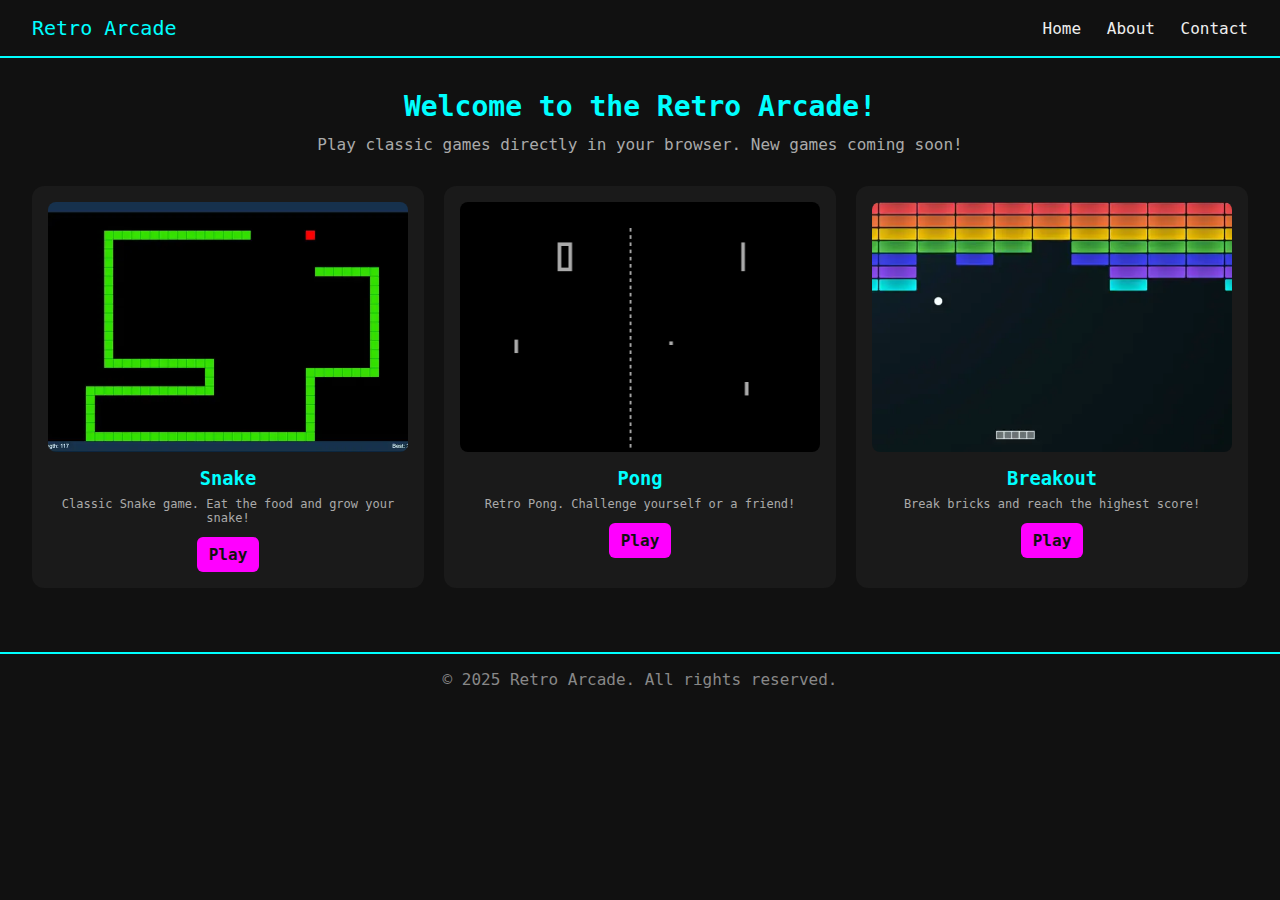
<file: index.html>
<!DOCTYPE html>
<html lang="en">
<head>
  <meta charset="UTF-8">
  <meta name="viewport" content="width=device-width, initial-scale=1.0">
  <title>Retro Arcade — Play Games</title>
  <link rel="stylesheet" href="css/style.css">
</head>
<body>
  <header>
    <div class="logo">Retro Arcade</div>
    <nav>
      <a href="index.html">Home</a>
      <a href="about.html">About</a>
      <a href="contact.html">Contact</a>
    </nav>
  </header>

  <main>
    <section class="hero">
      <h1>Welcome to the Retro Arcade!</h1>
      <p>Play classic games directly in your browser. New games coming soon!</p>
    </section>

    <section class="games-grid" id="games-list">
      <!-- JS will populate the games here -->
    </section>
  </main>

  <footer>
    <p>&copy; 2025 Retro Arcade. All rights reserved.</p>
  </footer>

  <script src="js/main.js"></script>
</body>
</html>
</file>
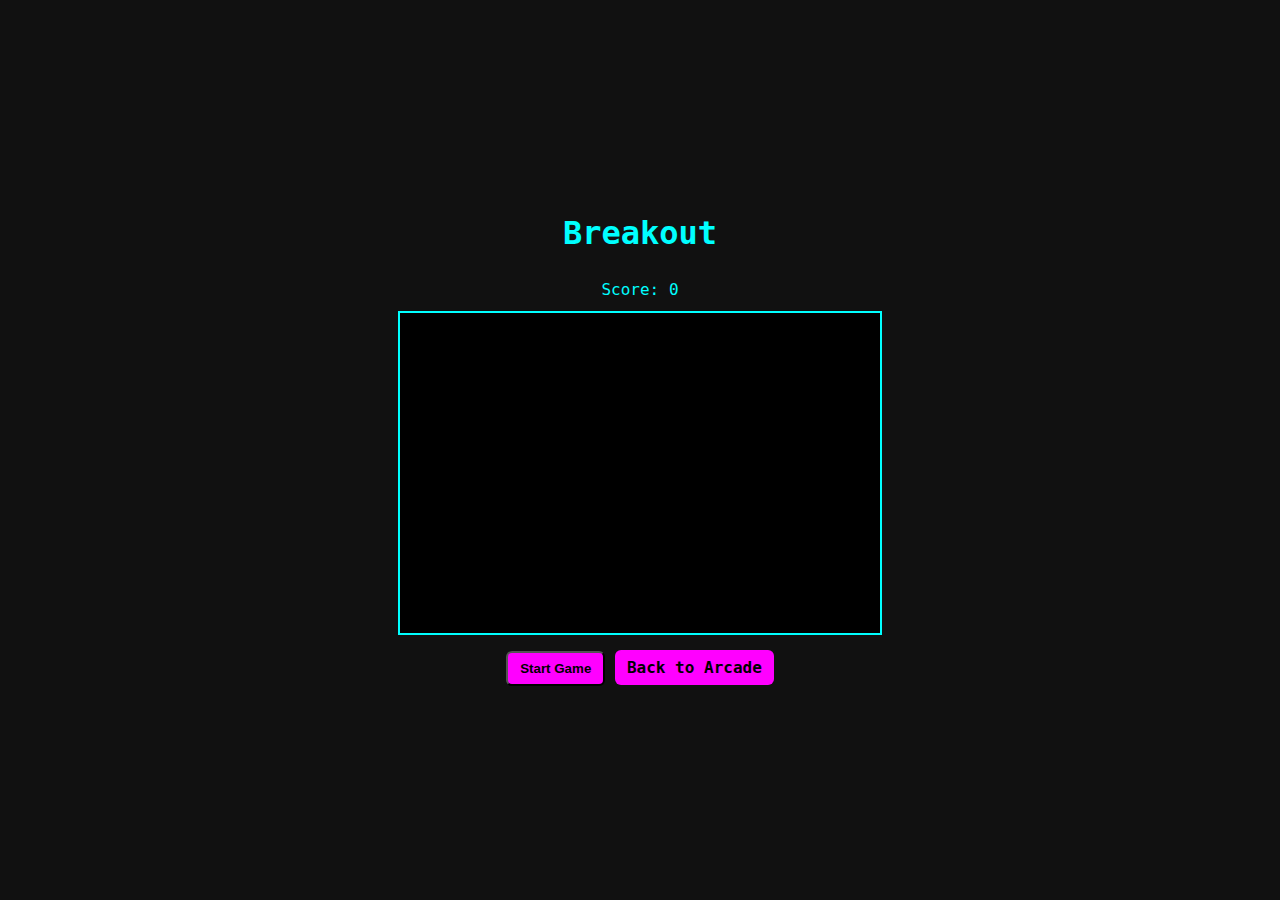
<file: games/breakout.html>
<!DOCTYPE html>
<html lang="en">
<head>
  <meta charset="UTF-8">
  <meta name="viewport" content="width=device-width, initial-scale=1.0">
  <title>Breakout — Retro Arcade</title>
  <link rel="stylesheet" href="../css/style.css">
  <style>
    body {
      display:flex;
      flex-direction:column;
      align-items:center;
      justify-content:center;
      min-height:100vh;
      background:#111;
      color:#0ff;
      font-family:'Press Start 2P', monospace;
    }
    h1 { margin-bottom:16px; color:#0ff; }
    canvas { background:#000; border:2px solid #0ff; }
    .score { margin:12px; }
    .btn { margin-top:16px; padding:8px 12px; border-radius:6px; background:#f0f; color:#000; text-decoration:none; font-weight:bold; }
  </style>
</head>
<body>
  <h1>Breakout</h1>
  <div class="score">Score: <span id="score">0</span></div>
  <canvas id="breakoutCanvas" width="480" height="320"></canvas>
  <div>
    <button class="btn" id="startBtn">Start Game</button>
    <button class="btn" id="pauseBtn" style="display:none;">Paused</button>
    <a class="btn" href="../index.html">Back to Arcade</a>
  </div>

  <script src="../js/breakout.js"></script>
</body>
</html>
</file>
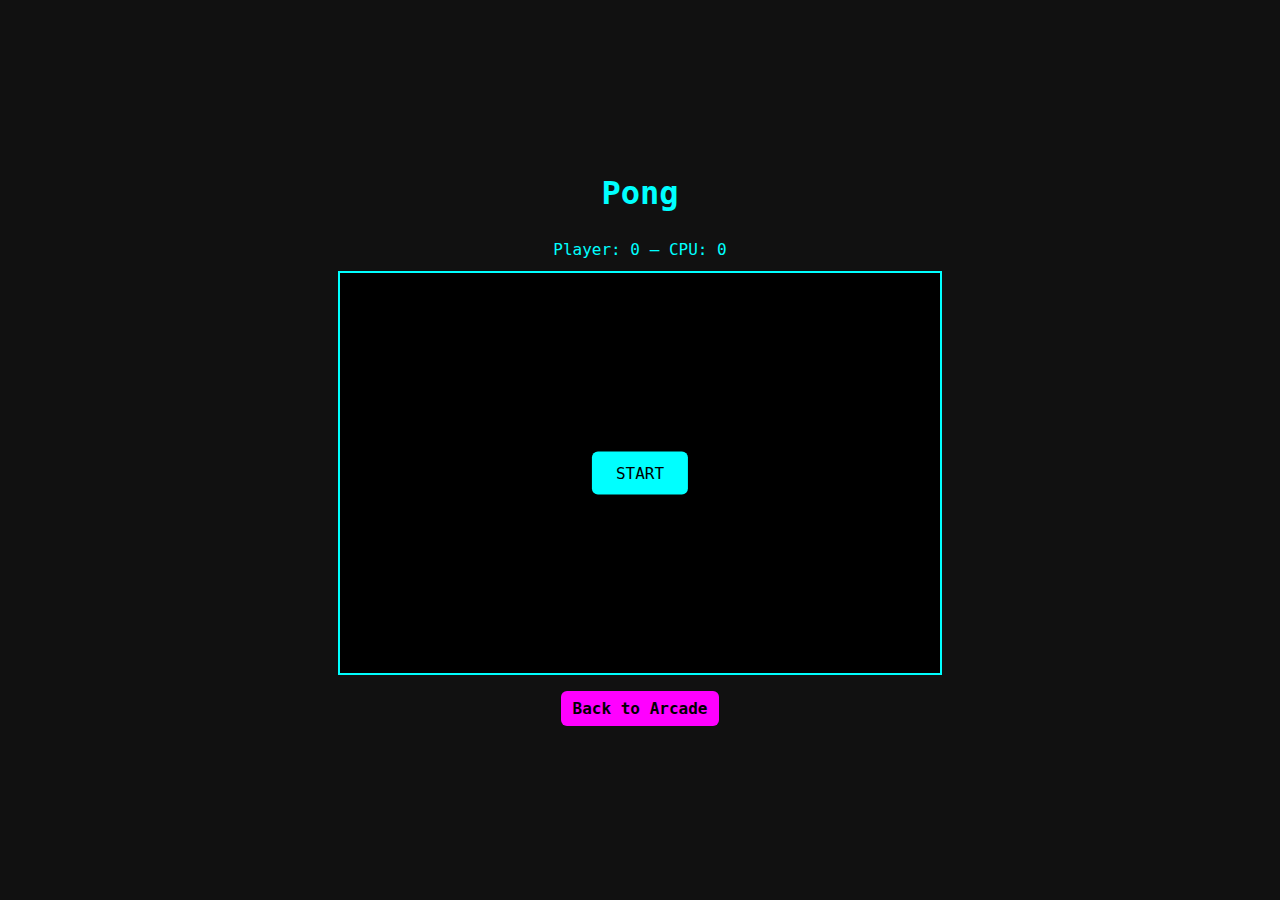
<file: games/pong.html>
<!DOCTYPE html>
<html lang="en">
<head>
  <meta charset="UTF-8">
  <meta name="viewport" content="width=device-width, initial-scale=1.0">
  <title>Pong — Retro Arcade</title>
  <link rel="stylesheet" href="../css/style.css">
  <style>
    body {
      display:flex;
      flex-direction:column;
      align-items:center;
      justify-content:center;
      min-height:100vh;
      background:#111;
      color:#0ff;
      font-family:'Press Start 2P', monospace;
    }
    h1 { margin-bottom:16px; color:#0ff; }
    canvas {
      background:#000;
      border:2px solid #0ff;
      display:block;
    }
    .score { margin:12px; }
    .btn {
      margin-top:16px;
      padding:8px 12px;
      border-radius:6px;
      background:#f0f;
      color:#000;
      text-decoration:none;
      font-weight:bold;
    }
    #startBtn, #pauseBtn {
      position:absolute;
      top:50%;
      left:50%;
      transform:translate(-50%, -50%);
      font-family:'Press Start 2P', monospace;
      font-size:16px;
      padding:12px 24px;
      border:none;
      border-radius:6px;
      background:#0ff;
      color:#000;
      cursor:pointer;
    }
    #pauseBtn { display:none; }
    .game-container { position:relative; }
  </style>
</head>
<body>
  <h1>Pong</h1>
  <div class="score">Player: <span id="playerScore">0</span> — CPU: <span id="cpuScore">0</span></div>
  
  <div class="game-container">
    <canvas id="pongCanvas" width="600" height="400"></canvas>
    <button id="startBtn">START</button>
    <button id="pauseBtn">PAUSED</button>
  </div>

  <a class="btn" href="../index.html">Back to Arcade</a>
  <script src="../js/pong.js"></script>
</body>
</html>
</file>
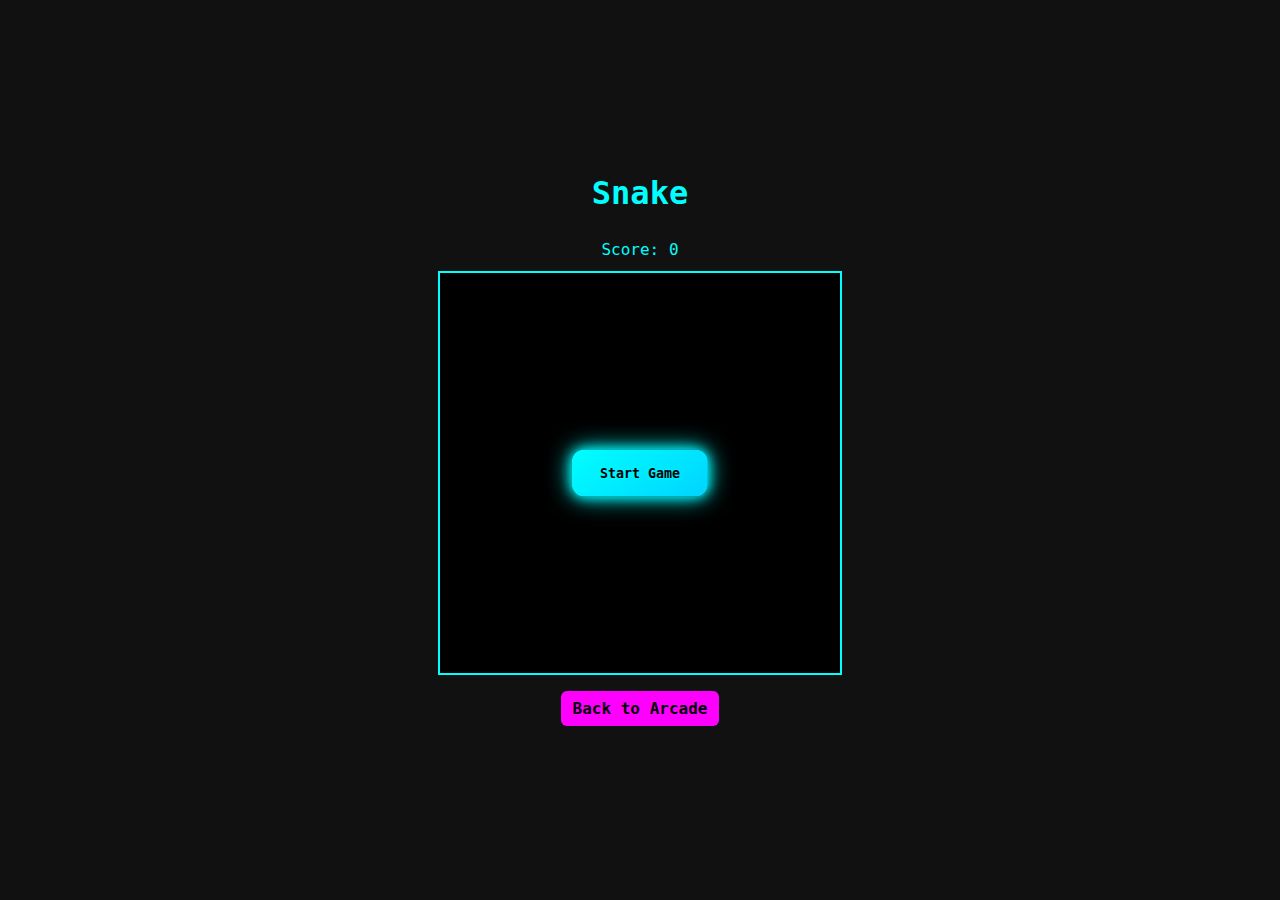
<file: games/snake.html>
<!DOCTYPE html>
<html lang="en">
<head>
  <meta charset="UTF-8">
  <meta name="viewport" content="width=device-width, initial-scale=1.0">
  <title>Snake — Retro Arcade</title>
  <link rel="stylesheet" href="../css/style.css">
  <style>
body {
  display:flex;
  flex-direction:column;
  align-items:center;
  justify-content:center;
  min-height:100vh;
  background:#111;
  color:#0ff;
  font-family:'Press Start 2P', monospace;
}
h1 { margin-bottom:16px; color:#0ff; }
.score { margin:12px; }

.game-container {
  position: relative;
  display: inline-block;
}

canvas {
  background:#000;
  border:2px solid #0ff;
  display:block;
}

#startBtn {
  position: absolute;
  top: 50%;
  left: 50%;
  transform: translate(-50%, -50%);
  padding: 16px 28px;
  background: linear-gradient(145deg, #0ff, #00d4ff);
  color:#000;
  border:none;
  font-weight:bold;
  font-family:'Press Start 2P', monospace;
  cursor:pointer;
  border-radius:12px;
  z-index: 10;
  box-shadow: 0 0 12px #0ff, 0 0 24px #0ff;
  text-shadow: 0 0 4px #0ff;
  animation: pulse 1.5s infinite alternate;
}

@keyframes pulse {
  from { box-shadow: 0 0 12px #0ff, 0 0 24px #0ff; }
  to { box-shadow: 0 0 24px #0ff, 0 0 48px #0ff; }
}

.btn { margin-top:16px; padding:8px 12px; border-radius:6px; background:#f0f; color:#000; text-decoration:none; font-weight:bold; }

#pauseBtn {
  position: absolute;
  top: 10px;
  right: 10px;
  padding: 8px 16px;
  background: linear-gradient(145deg, #0ff, #00d4ff);
  color: #000;
  border: none;
  border-radius: 10px;
  font-family:'Press Start 2P', monospace;
  cursor: pointer;
  box-shadow: 0 0 8px #0ff, 0 0 16px #0ff;
}
#pauseBtn:hover {
  box-shadow: 0 0 16px #0ff, 0 0 32px #0ff;
}
</style>

</head>
<body>
  <h1>Snake</h1>
  <div class="score">Score: <span id="score">0</span></div>

  <div class="game-container">
    <canvas id="gameCanvas" width="400" height="400"></canvas>
    <button id="startBtn">Start Game</button>
      <button id="pauseBtn" style="display:none;">PAUSE</button>
  </div>

  <a class="btn" href="../index.html">Back to Arcade</a>

  <script src="../js/snake.js"></script>
</body>
</html>
</file>
<file: css/style.css>
/* Reset & root colors */
:root {
  --bg:#111;
  --accent:#0ff;
  --accent2:#f0f;
  --text:#eee;
  --card:#1a1a1a;
  --radius:12px;
}

* { box-sizing:border-box; margin:0; padding:0; }
body {
  font-family: 'Press Start 2P', monospace;
  background-color: var(--bg);
  color: var(--text);
  min-height: 100vh;
}

header {
  display:flex;
  justify-content: space-between;
  align-items: center;
  padding: 16px 32px;
  border-bottom: 2px solid var(--accent);
}

header .logo { font-size:20px; color:var(--accent); }
nav a { color: var(--text); margin-left:16px; text-decoration:none; }
nav a:hover { color: var(--accent2); }

main { padding:32px; }
.hero { text-align:center; margin-bottom:32px; }
.hero h1 { font-size:28px; color: var(--accent); }
.hero p { margin-top:12px; color: #aaa; }

.games-grid {
  display:grid;
  grid-template-columns:repeat(auto-fit,minmax(200px,1fr));
  gap:20px;
}

.game-card {
  background: var(--card);
  border-radius: var(--radius);
  padding:16px;
  text-align:center;
  transition: transform 0.2s;
}

.game-card:hover { transform: scale(1.05); }

.game-card img { width:100%; height: 250px; object-fit:cover; border-radius:8px; margin-bottom:12px; }

.game-card h3 { color: var(--accent); margin-bottom:8px; }
.game-card p { font-size:12px; color:#aaa; margin-bottom:12px; }

.game-card .btn {
  display:inline-block;
  padding:8px 12px;
  border-radius:6px;
  background: var(--accent2);
  color:var(--bg);
  text-decoration:none;
  font-weight:bold;
}

footer {
  text-align:center;
  padding:16px;
  border-top:2px solid var(--accent);
  margin-top:32px;
  color:#888;
}
</file>
